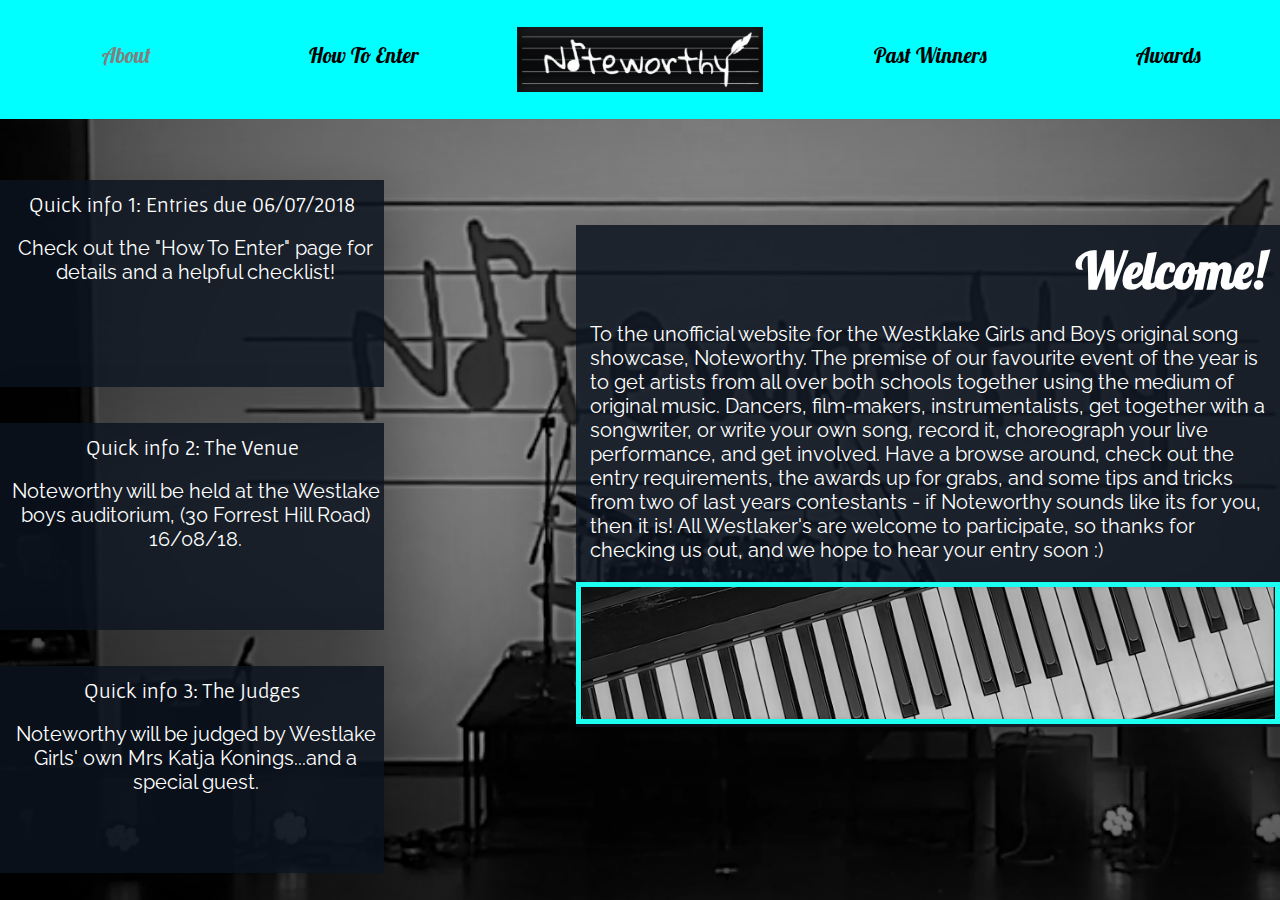
<file: index.html>
<!DOCTYPE html>
<html>
    <head>
        <title>Noteworthy</title>
        <meta charset="utf-8">
        <meta name="viewport" content="width=device-width, initial-scale=1.0, maximum-scale=2.0">
        <link rel="stylesheet" type="text/css" href="style.css">
        <link href="https://fonts.googleapis.com/css?family=Gafata|Lobster|Raleway" rel="stylesheet">


    </head>

    <body>

        <div class="mobile-display">
            <a href="index.html">
                <h2 class="site-title"> 
                    <img src="images/logo.v1.PNG" alt="Noteworthy" width="1000">
                </h2>
            </a>
        </div>





        <header>
            <nav>
                <a href="#" class="toggle-menu">&#9776;</a>
                <ul class="nav-list nav-open" id="nav">

                    <li class="about"><a href="about.html">About</a></li>

                    <li class="howtoenter"><a href="howtoenter.html">How To Enter</a></li>


                    <li class="has-logo"><a href="index.html">
                        <h2 class="site-title">
                            <img src="images/logo.v1.PNG" style="align-self: center" alt="logo">
                        </h2>
                        </a></li>


                    <li class="pastwinners"><a href="pastwinners.html">Past Winners</a></li>


                    <li class="awards"><a href="awards.html">Awards</a></li>
                </ul>
            </nav>
        </header>	



        <div class="welcomebanner"> 
            <h3> Welcome! </h3>
            <p> To the unofficial website for the Westklake Girls and Boys original song showcase, Noteworthy. The premise of our favourite event of the year is to get artists from all over both schools together using the medium of original music. Dancers, film-makers, instrumentalists, get together with a songwriter, or write your own song, record it, choreograph your live performance, and get involved. Have a browse around, check out the entry requirements, the awards up for grabs, and some tips and tricks from two of last years contestants - if Noteworthy sounds like its for you, then it is! All Westlaker's are welcome to participate, so thanks for checking us out, and we hope to hear your entry soon :) </p>
            <img class="keys" src="images/keys.jpg" style="border: 5px solid #1CFFF1;" alt="keys">
        </div>

        <div class="quickinfo1">
            <h4> Quick info 1: Entries due 06/07/2018 </h4>
            <p class="p2"> Check out the "How To Enter" page for details and a helpful checklist! </p>
        </div>


        <div class="quickinfo2"> 
            <h4> Quick info 2: The Venue </h4>

            <p class="p2">Noteworthy will be held at the Westlake boys auditorium, (30 Forrest Hill Road) 16/08/18. </p>
        </div>

        <div class="quickinfo3">
            <h4> Quick info 3: The Judges</h4>
            <p class="p2"> Noteworthy will be judged by Westlake Girls' own Mrs Katja Konings...and a special guest.</p>
        </div>



        <script src=https://cdnjs.cloudflare.com/ajax/libs/jquery/2.1.3/jquery.min.js> </script>	

        <script type="text/javascript"> 

            $(document).ready(function(){

                var ulNav= "#nav", openNav = "active";	

                $('.toggle-menu').click(function(e){

                    if($(ulNav).hasClass(openNav)){
                        $(ulNav).removeClass(openNav);
                    }else{
                        $(ulNav).addClass(openNav);
                    }
                    e.preventDefault();
                })			
            }) </script>


    </body>

</html>
</file>
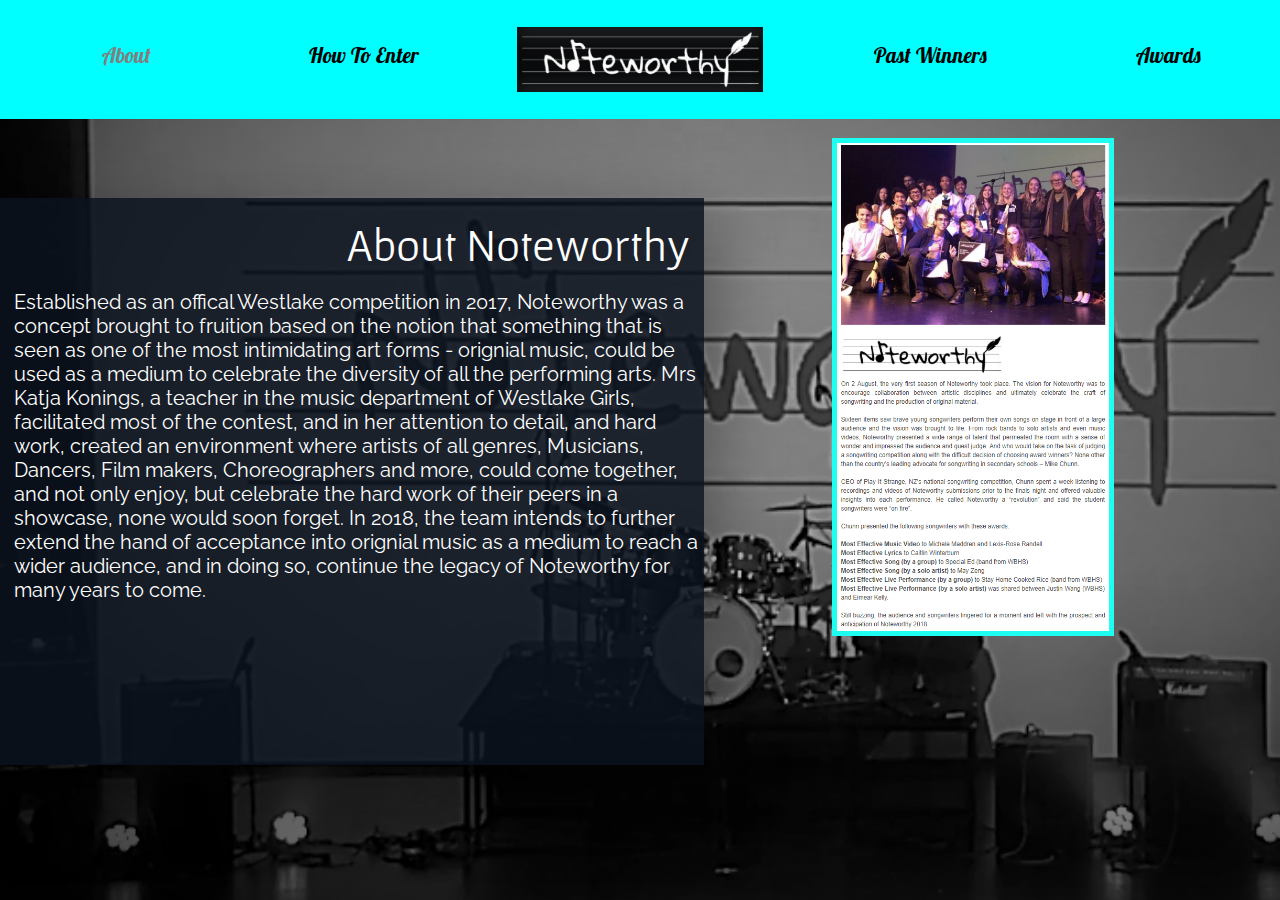
<file: about.html>
<!DOCTYPE html>
<html>
    <head>
        <title>About</title>
        <meta charset="utf-8">
        <meta name="viewport" content="width=device-width, initial-scale=1.0, maximum-scale=2.0">
        <link rel="stylesheet" type="text/css" href="style.css">
        <link href="https://fonts.googleapis.com/css?family=Gafata|Lobster|Raleway" rel="stylesheet">


    </head>

    
    <!--heading logo for the mobile version of my site-->
    
    <body>

        <div class="mobile-display">
            <a href="index.html">
                <h2 class="site-title"> 
                    <img src="images/logo.v1.PNG" alt="Noteworthy" width="100%">
                </h2>
            </a>
        </div>



<!--code for my navigation bar, using a list, hyperlinks, and my logo image in the middle--> 

        <header>
            <nav>
                <a href="#" class="toggle-menu">&#9776;</a>  <!-- for my drop down "hamburger" menu-->
                <ul class="nav-list nav-open" id="nav">

                    <li class="about"><a href="about.html">About</a></li>

                    <li class="howtoenter"><a href="howtoenter.html">How To Enter</a></li>


                    <li class="has-logo"><a href="index.html">
                        <h2 class="site-title">
                             <img src="images/logo.v1.PNG" style="align-self: center" alt="Noteworthy logo">
                        </h2>
                        </a></li>


                    <li class="pastwinners"><a href="pastwinners.html">Past Winners</a></li>


                    <li class="awards"><a href="awards.html">Awards</a></li>
                </ul>
            </nav>
        </header>	

        
        

        <div class="leftalignbox">
            <h5> About Noteworthy </h5>
            <p class="abouttext"> Established as an offical Westlake competition in 2017, Noteworthy was a concept brought to fruition based on the notion that something that is seen as one of the most intimidating art forms - orignial music, could be used as a medium to celebrate the diversity of all the performing arts. Mrs Katja Konings, a teacher in the music department of Westlake Girls, facilitated most of the contest, and in her attention to detail, and hard work, created an environment where artists of all genres, Musicians, Dancers, Film makers, Choreographers and more, could come together, and not only enjoy, but celebrate the hard work of their peers in a showcase, none would soon forget. In 2018, the team intends to further extend the hand of acceptance into orignial music as a medium to reach a wider audience, and in doing so, continue the legacy of Noteworthy for many years to come. </p>
        </div>



        <div class="article">
            <img src="images/Noteworthy%20Article.PNG" style="border: 5px solid #1CFFF1"; alt="Noteworthy article">

        </div>



<!--JavaScript for my drop down navigation. The link imports the JQuery file to my document, as my nav bar follows a specific set of JQuery rules that aren't followed by normal JavaScript-->
        
        <script src=https://cdnjs.cloudflare.com/ajax/libs/jquery/2.1.3/jquery.min.js> </script>	

        <script type="text/javascript"> 

            $(document).ready(function(){

                var ulNav= "#nav", openNav = "active";	

                $('.toggle-menu').click(function(e){

                    if($(ulNav).hasClass(openNav)){
                        $(ulNav).removeClass(openNav);
                    }else{
                        $(ulNav).addClass(openNav);
                    }
                    e.preventDefault();
                })			
            }) </script>


    </body>

</html>
</file>
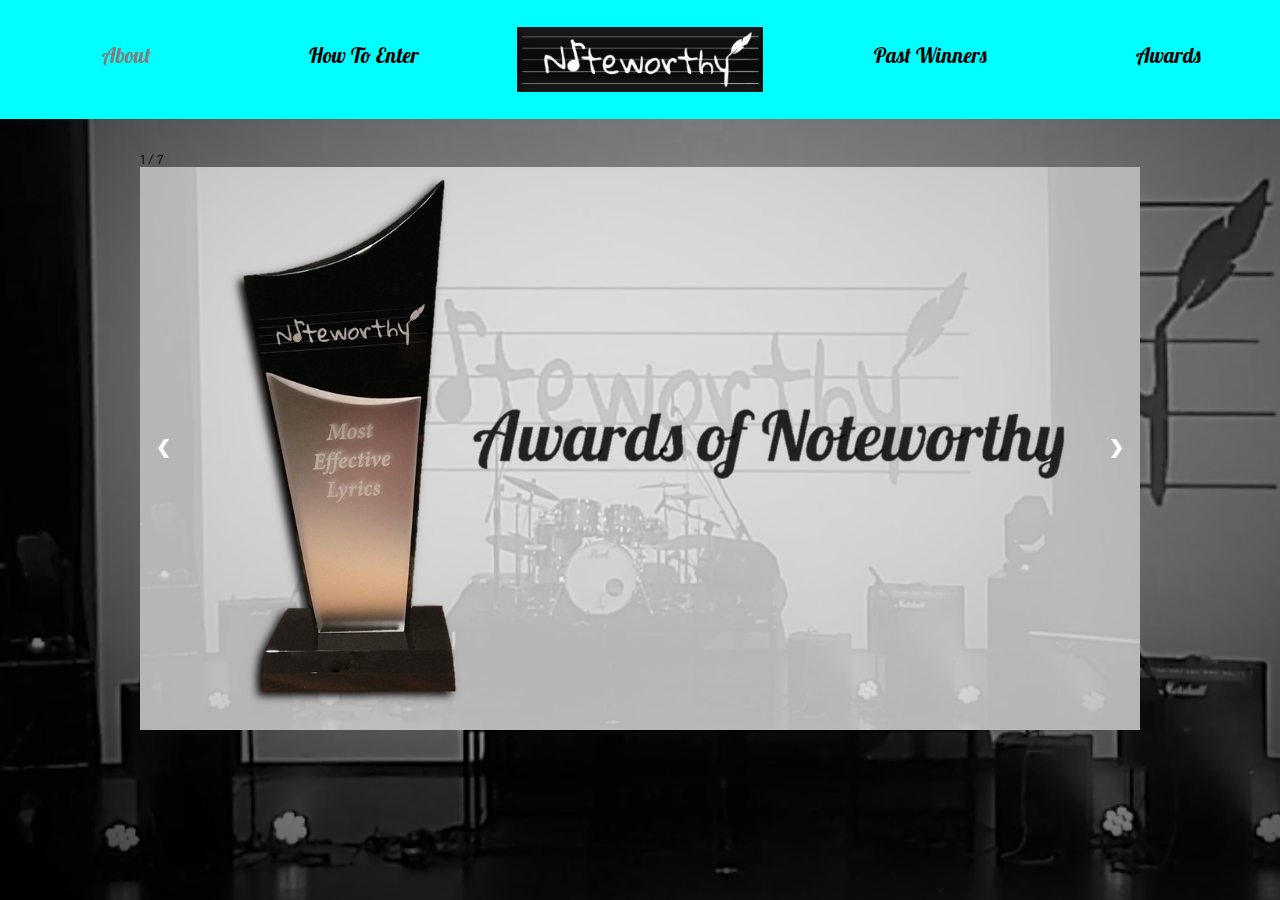
<file: awards.html>
<!DOCTYPE html>
<html>
    <head>
        <title>Awards</title>
        <meta charset="utf-8">
        <meta name="viewport" content="width=device-width, initial-scale=1.0, maximum-scale=2.0">
        <link rel="stylesheet" type="text/css" href="style.css">
        <link href="https://fonts.googleapis.com/css?family=Gafata|Lobster|Raleway" rel="stylesheet">


    </head>

    <body>

        <div class="mobile-display">
            <a href="index.html">
                <h2 class="site-title"> 
                    <img src="images/logo.v1.PNG" alt="Noteworthy" width="100%">
                </h2>
            </a>
        </div>





        <header>
            <nav>
                <a href="#" class="toggle-menu">&#9776;</a>
                <ul class="nav-list nav-open" id="nav">

                    <li class="about"><a href="about.html">About</a></li>

                    <li class="howtoenter"><a href="howtoenter.html">How To Enter</a></li>


                    <li class="has-logo"><a href="index.html">
                        <h2 class="site-title">
                             <img src="images/logo.v1.PNG" style="align-self: center" alt="Noteworthy logo">
                        </h2>
                        </a></li>


                    <li class="pastwinners"><a href="pastwinners.html">Past Winners</a></li>


                    <li class="awards"><a href="awards.html">Awards</a></li>
                </ul>
            </nav>
        </header>	


        <!-- Slideshow container -->
        <div class="slideshow-container">

            <!-- Full-width images with number and caption text -->
            <div class="mySlides fade">
                <div class="numbertext">1 / 7</div>
                <img src="images/Slide1.JPG" style="width:100%" alt="awards slideshow">
            </div>

            <div class="mySlides fade">
                <div class="numbertext">2 / 7</div>
                <img src="images/Slide2.JPG" style="width:100%" alt="awards slideshow">
            </div>

            <div class="mySlides fade">
                <div class="numbertext">3 / 7</div>
                <img src="images/Slide3.JPG" style="width:100%"alt="awards slideshow">
            </div>


            <div class="mySlides fade">
                <div class="numbertext">4 / 7</div>
                <img src="images/Slide4.JPG" style="width:100%"alt="awards slideshow">
            </div>

            <div class="mySlides fade">
                <div class="numbertext">5 / 7</div>
                <img src="images/Slide5.JPG" style="width:100%"alt="awards slideshow">
            </div>

            <div class="mySlides fade">
                <div class="numbertext">6 / 7</div>
                <img src="images/Slide6.JPG" style="width:100%"alt="awards slideshow">
            </div>

            <div class="mySlides fade">
                <div class="numbertext">7 / 7</div>
                <img src="images/Slide7.JPG" style="width:100%"alt="awards slideshow">
            </div>




            <!-- Next and previous buttons -->
            <a class="prev" onclick="plusSlides(-1)">&#10094;</a>
            <a class="next" onclick="plusSlides(1)">&#10095;</a>
        </div>
        <br>




        <script src=https://cdnjs.cloudflare.com/ajax/libs/jquery/2.1.3/jquery.min.js> </script>	

        <script type="text/javascript"> 

            $(document).ready(function(){

                var ulNav= "#nav", openNav = "active";	

                $('.toggle-menu').click(function(e){

                    if($(ulNav).hasClass(openNav)){
                        $(ulNav).removeClass(openNav);
                    }else{
                        $(ulNav).addClass(openNav);
                    }
                    e.preventDefault();
                })			
            }) </script>

        <script>


            var slideIndex = 1;
            showSlides(slideIndex);

            // Next/previous controls
            function plusSlides(n) {
                showSlides(slideIndex += n);
            }

            // Thumbnail image controls
            function currentSlide(n) {
                showSlides(slideIndex = n);
            }

            function showSlides(n) {
                var i;
                var slides = document.getElementsByClassName("mySlides");
                var dots = document.getElementsByClassName("dot");
                if (n > slides.length) {slideIndex = 1} 
                if (n < 1) {slideIndex = slides.length}
                for (i = 0; i < slides.length; i++) {
                    slides[i].style.display = "none"; 
                }
                for (i = 0; i < dots.length; i++) {
                    dots[i].className = dots[i].className.replace(" active", "");
                }
                slides[slideIndex-1].style.display = "block"; 
                dots[slideIndex-1].className += " active";
            }




        </script>

    </body>

</html>
</file>
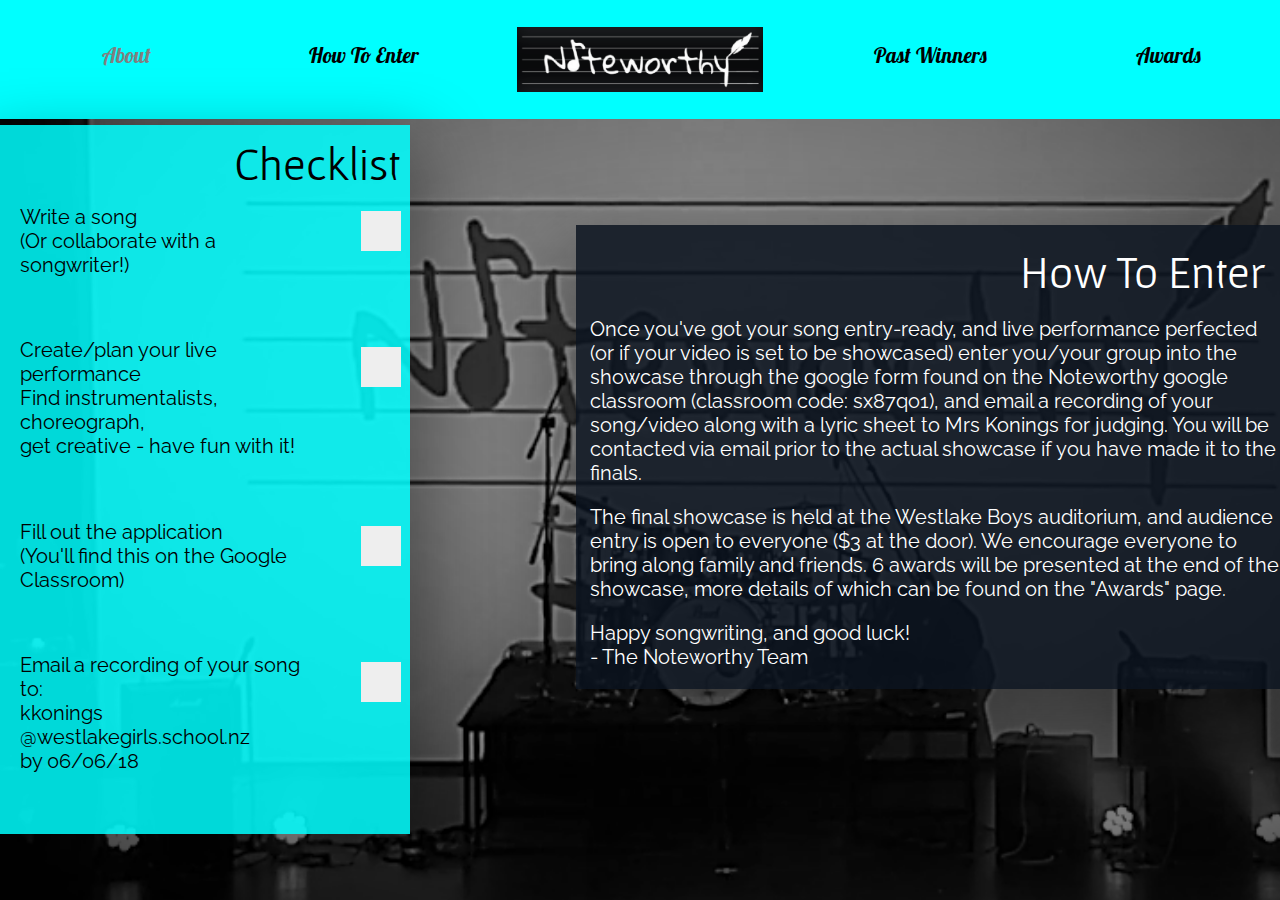
<file: howtoenter.html>
<!DOCTYPE html>
<html class="hte">
    <head>
        <title>How To Enter</title>
        <meta charset="utf-8">
        <meta name="viewport" content="width=device-width, initial-scale=1.0, maximum-scale=2.0">
        <link rel="stylesheet" type="text/css" href="style.css">
        <link href="https://fonts.googleapis.com/css?family=Gafata|Lobster|Raleway" rel="stylesheet">


    </head>

    <body>

        <div class="mobile-display">
            <a href="index.html">
                <h2 class="site-title"> 
                    <img src="images/logo.v1.PNG" alt="Noteworthy" width="100%">
                </h2>
            </a>
        </div>




        <header>
            <nav>
                <a href="#" class="toggle-menu">&#9776;</a>
                <ul class="nav-list nav-open" id="nav">

                    <li class="about"><a href="about.html">About</a></li>

                    <li class="howtoenter"><a href="howtoenter.html">How To Enter</a></li>


                    <li class="has-logo"><a href="index.html">
                        <h2 class="site-title">
                             <img src="images/logo.v1.PNG" style="align-self: center" alt="Noteworthy logo">
                        </h2>
                        </a></li>


                    <li class="pastwinners"><a href="pastwinners.html">Past Winners</a></li>


                    <li class="awards"><a href="awards.html">Awards</a></li>
                </ul>
            </nav>
        </header>	






        <div class="welcomebanner"> 
            <h5> How To Enter </h5>

            <p> Once you've got your song entry-ready, and live performance perfected (or if your video is set to be showcased) enter you/your group into the showcase through the google form found on the Noteworthy google classroom (classroom code: sx87qo1), and email a recording of your song/video along with a lyric sheet to Mrs Konings for judging. You will be contacted via email prior to the actual showcase if you have made it to the finals. </p>

            <p> The final showcase is held at the Westlake Boys auditorium, and audience entry is open to everyone ($3 at the door). We encourage everyone to bring along family and friends. 6 awards will be presented at the end of the showcase, more details of which can be found on the "Awards" page.  </p> 

            <p> Happy songwriting, and good luck! <br> - The Noteworthy Team </p>  

        </div>


        <div class="checklist">

            <h6> Checklist </h6>  
            &nbsp;
            <label class="container"> Write a song <br> (Or collaborate with a songwriter!)
                <input type="checkbox">
                <span class="checkmark"></span>
            </label>

            <label class="container"> Create/plan your live performance <br> Find instrumentalists, choreograph, <br> get creative - have fun with it!
                <input type="checkbox">
                <span class="checkmark"></span>
            </label>

            <label class="container"> Fill out the application <br> (You'll find this on the Google Classroom)
                <input type="checkbox">
                <span class="checkmark"></span>
            </label>

            <label class="container"> Email a recording of your song to: <br> kkonings @westlakegirls.school.nz <br> by 06/06/18
                <input type="checkbox">
                <span class="checkmark"></span>
            </label>


        </div> 

        <script src=https://cdnjs.cloudflare.com/ajax/libs/jquery/2.1.3/jquery.min.js> </script>	

        <script type="text/javascript"> 

            $(document).ready(function(){

                var ulNav= "#nav", openNav = "active";	

                $('.toggle-menu').click(function(e){

                    if($(ulNav).hasClass(openNav)){
                        $(ulNav).removeClass(openNav);
                    }else{
                        $(ulNav).addClass(openNav);
                    }
                    e.preventDefault();
                })			
            }) </script>


    </body>

</html>
</file>
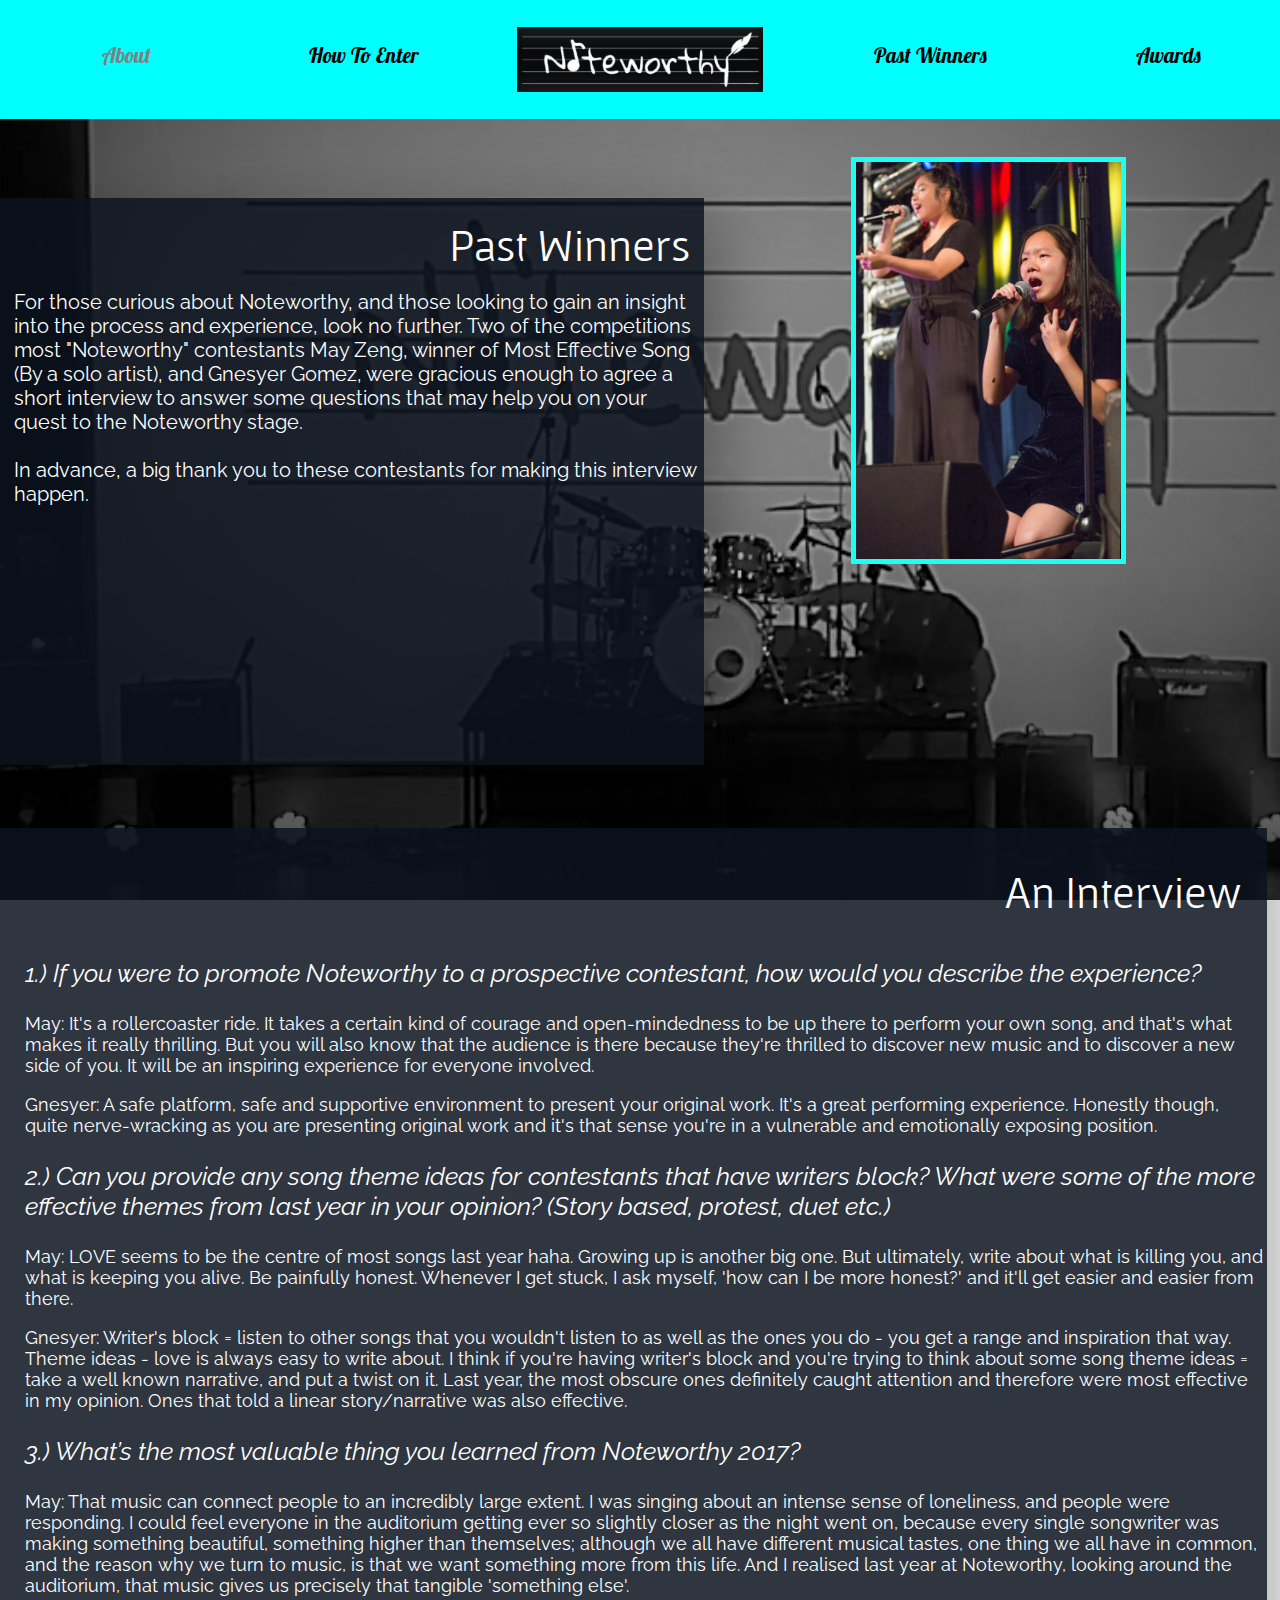
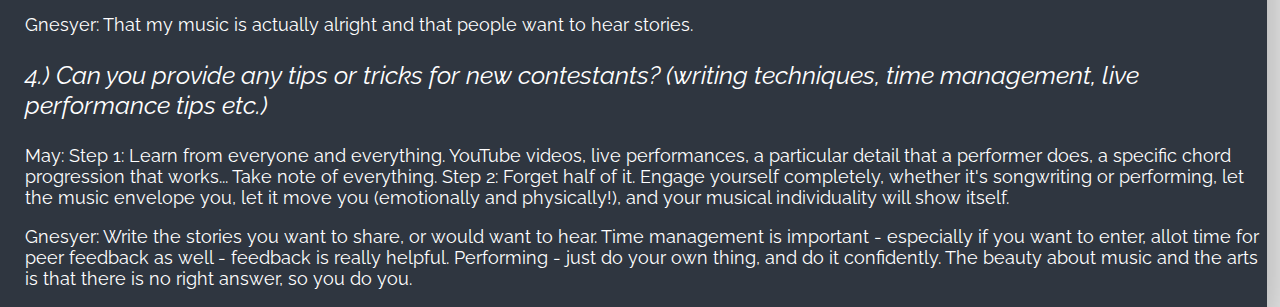
<file: pastwinners.html>
<!DOCTYPE html>
<html>
    <head>
        <title>Past Winners</title>
        <meta charset="utf-8">
        <meta name="viewport" content="width=device-width, initial-scale=1.0, maximum-scale=2.0">
        <link rel="stylesheet" type="text/css" href="style.css">
        <link href="https://fonts.googleapis.com/css?family=Gafata|Lobster|Raleway" rel="stylesheet">


    </head>

    <body>

        <div class="mobile-display">
            <a href="index.html">
                <h2 class="site-title"> 
                    <img src="images/logo.v1.PNG" alt="Noteworthy" width="100%">
                </h2>
            </a>
        </div>




        <header>
            <nav>
                <a href="#" class="toggle-menu">&#9776;</a>
                <ul class="nav-list nav-open" id="nav">

                    <li class="about"><a href="about.html">About</a></li>

                    <li class="howtoenter"><a href="howtoenter.html">How To Enter</a></li>


                    <li class="has-logo"><a href="index.html">
                        <h2 class="site-title">
                             <img src="images/logo.v1.PNG" style="align-self: center" alt="Noteworthy logo">
                        </h2>
                        </a></li>


                    <li class="pastwinners"><a href="pastwinners.html">Past Winners</a></li>


                    <li class="awards"><a href="awards.html">Awards</a></li>
                </ul>
            </nav>
        </header>	



        <div class="leftalignbox">
            <h5> Past Winners </h5>   
            <p class="abouttext"> For those curious about Noteworthy, and those looking to gain an insight into the process and experience, look no further. Two of the competitions most "Noteworthy" contestants May Zeng, winner of Most Effective Song (By a solo artist), and Gnesyer Gomez, were gracious enough to agree a short interview to answer some questions that may help you on your quest to the Noteworthy stage. <br><br> In advance, a big thank you to these contestants for making this interview happen. </p>
        </div>

        <div class="pastwinnerspic">  
            <img src="images/MayAndGnes.jpg" style="border: 5px solid #1CFFF1" alt="past winners May and Gnesyer">
        </div>


        <div class="transcript">
            <h5> An Interview </h5>
            &nbsp;

            <p class="question"> 1.) If you were to promote Noteworthy to a prospective contestant, how would you describe the experience? </p>


            <p class="may"> May: It's a rollercoaster ride. It takes a certain kind of courage and open-mindedness to be up there to perform your own song, and that's what makes it really thrilling. But you will also know that the audience is there because they're thrilled to discover new music and to discover a new side of you. It will be an inspiring experience for everyone involved. </p>

            <p class="gnes"> Gnesyer: A safe platform, safe and supportive environment to present your original work. It's a great performing experience. Honestly though, quite nerve-wracking as you are presenting original work and it's that sense you're in a vulnerable and emotionally exposing position. </p>


            <p class="question"> 2.) Can you provide any song theme ideas for contestants that have writers block? What were some of the more effective themes from last year in your opinion? (Story based, protest, duet etc.) </p>

            <p class="may"> May: LOVE seems to be the centre of most songs last year haha. Growing up is another big one. But ultimately, write about what is killing you, and what is keeping you alive. Be painfully honest. Whenever I get stuck, I ask myself, 'how can I be more honest?' and it'll get easier and easier from there.</p>

            <p class="gnes"> Gnesyer: Writer's block = listen to other songs that you wouldn't listen to as well as the ones you do - you get a range and inspiration that way. 

                Theme ideas - love is always easy to write about. I think if you're having writer's block and you're trying to think about some song theme ideas = take a well known narrative, and put a twist on it. Last year, the most obscure ones definitely caught attention and therefore were most effective in my opinion. Ones that told a linear story/narrative was also effective. </p>


            <p class="question"> 3.) What’s the most valuable thing you learned from Noteworthy 2017? </p>

            <p class="may"> May: That music can connect people to an incredibly large extent. I was singing about an intense sense of loneliness, and people were responding. I could feel everyone in the auditorium getting ever so slightly closer as the night went on, because every single songwriter was making something beautiful, something higher than themselves; although we all have different musical tastes, one thing we all have in common, and the reason why we turn to music, is that we want something more from this life. And I realised last year at Noteworthy, looking around the auditorium, that music gives us precisely that tangible 'something else'.</p> 

            <p class="gnes"> Gnesyer: That my music is actually alright and that people want to hear stories. </p>


            <p class="question"> 4.) Can you provide any tips or tricks for new contestants? (writing techniques, time management, live performance tips etc.) </p>

            <p class="may"> May: Step 1: Learn from everyone and everything. YouTube videos, live performances, a particular detail that a performer does, a specific chord progression that works... Take note of everything.

                Step 2: Forget half of it. Engage yourself completely, whether it's songwriting or performing, let the music envelope you, let it move you (emotionally and physically!), and your musical individuality will show itself.</p>

            <p class="gnes"> Gnesyer: Write the stories you want to share, or would want to hear. Time management is important - especially if you want to enter, allot time for peer feedback as well - feedback is really helpful. Performing - just do your own thing, and do it confidently. The beauty about music and the arts is that there is no right answer, so you do you.</p>

        </div>



        <script src=https://cdnjs.cloudflare.com/ajax/libs/jquery/2.1.3/jquery.min.js> </script>	

        <script type="text/javascript"> 

            $(document).ready(function(){

                var ulNav= "#nav", openNav = "active";	

                $('.toggle-menu').click(function(e){

                    if($(ulNav).hasClass(openNav)){
                        $(ulNav).removeClass(openNav);
                    }else{
                        $(ulNav).addClass(openNav);
                    }
                    e.preventDefault();
                })			
            }) </script>


    </body>

</html>
</file>
<file: style.css>
html,header, footer, body, nav, div, img, a,ul, li, h1, h2{
    margin: 0;
    padding: 0;
    text-decoration: none;
    list-style-type: none;
}

html, body {
    max-width: 100%;
    overflow-y:visible;
    overflow-x: hidden;
}

.hte {

    max-width: 100%;
    overflow-y:hidden;
    overflow-x:hidden;


}


*{
    box-sizing: border-box;

}

html{
    font-size: 14px;
}
body{
    width: 100%;
    margin:0;
    font-family: Gafata, sans-serif;
    background-image: url(images/Noteworthy%20Stage222.png);
    background-repeat: no-repeat;
    background-attachment: fixed;
    background-size: cover;
}
a:link, a:visited{
    color:black;
    text-align: center;
    font-family: Lobster, cursive;
    transition: .2s color ease-in-out;
    width: 17rem;
    height: 8.5rem;
}
a:hover, a:active{
    color: grey;
}

.welcomebanner {

    background-color: rgba(10, 19, 31,0.85);
    box-shadow: 0px 31px 64.78px 14.22px rgba(0, 0, 0, 0.35);
    position: absolute;
    left: 45%;
    top: 25%;
    min-width: 55%;
    height: auto;
    z-index: 3;
}

h3 {
    font-family: Lobster, cursive;
    color: #ffffff;
    font-size: 50px;
    padding-right: 2%;
    margin: 0 auto;
    padding-top: 2%;
    text-align: right;

}

h4 {
    font-family: Gafata;
    color: #ffffff;
    font-size: 22px;
    padding-top: 3%;
    margin: 0 auto;
    font-weight: normal;
    text-align: center;

}


h5 {
    font-family: Gafata;
    color: #ffffff;
    font-size: 46px;
    font-weight: normal;
    margin: 0 auto;
    padding-top: 3%;
    padding-right: 2%;
    text-align: right;

}

h6 {
    font-family: Gafata;
    color: black;
    font-size: 46px;
    font-weight: normal;
    margin: 0 auto;
    padding-top: 3%;
    padding-right: 2%;
    text-align: right;

}




p {
    font-family: raleway;
    color: #ffffff;
    text-align: left;
    padding-left: 2%;
    font-size: 20px;

}

.p2 {

    font-family: raleway;
    color: #ffffff;
    text-align: center;
    font-size: 20px; 

}

.abouttext {

    font-family: raleway;
    color: #ffffff;
    text-align: left;
    font-size: 20px; 


}


.keys {
    max-width: 100%;
    margin-bottom: 0;
}


.quickinfo1{

    background-color: rgba(10, 19, 31, 0.85);
    box-shadow: 0px 31px 64.78px 14.22px rgba(0, 0, 0, 0.35);
    position: absolute;
    left: 0%;
    top: 20%;
    width: 30%;
    height: 23%;
    z-index: 4;
}


.quickinfo2{

    background-color: rgba(10, 19, 31, 0.85);
    box-shadow: 0px 31px 64.78px 14.22px rgba(0, 0, 0, 0.35);
    position: absolute;
    left: 0%;
    top: 47%;
    width: 30%;
    height: 23%;
    z-index: 4;
}


.quickinfo3 {

    background-color: rgba(10, 19, 31, 0.85);
    box-shadow: 0px 31px 64.78px 14.22px rgba(0, 0, 0, 0.35);
    position: absolute;
    left: 0%;
    top: 74%;
    width: 30%;
    height: 23%;
    z-index: 4;
}


.leftalignbox {

    background-color: rgba(10, 19, 31,0.85);
    box-shadow: 0px 31px 64.78px 14.22px rgba(0, 0, 0, 0.35);
    position: absolute;
    right: 45%;
    top: 22%;
    min-width: 55%;
    height: 63%;
    z-index: -5;
}


.article img {

    max-width: 22%;   
    margin: 0 auto;
    margin-right: 13%;
    margin-top: 1.5%;
    float: right;



}

.checklist {

    background-color:rgba(0,255,255,0.85);
    box-shadow: 0px 31px 64.78px 14.22px rgba(0, 0, 0, 0.35);
    margin-top: 0.5%;
    position: relative;
    right: 0%;
    width: 32%;
    height: auto;



}


.transcript{

    background-color: rgba(10, 19, 31,0.85);
    box-shadow: 0px 31px 64.78px 14.22px rgba(0, 0, 0, 0.35);
    position: absolute;
    right: 1%;
    top: 92%;
    min-width: 98%;
    height: auto;
    z-index: -5;

}



/*following code is for the checklist on my "how to enter" page*/

/* Styling the container */

.container {
    display: block;
    position: relative;
    top: 5%;
    padding-left: 5%;
    padding-right: 20%;
    padding-bottom: 15%;
    margin: 0 auto;
    cursor: pointer;
    font-family: raleway;
    font-size: 20px;
    color: black;

}

/* Hides the default checkbox */
.container input {
    position: absolute;
    opacity: 0;
    cursor: pointer;
}

/* Create the checkbox */
.checkmark {
    position: absolute;
    top: 5%;
    padding: 5px;
    right: 2%;
    height: 40px;
    width: 40px;
    background-color: #eee;
}

/* grey on hover */
.container:hover input ~ .checkmark {
    background-color: #ccc;
}

/* When the checkbox is checked, black background */
.container input:checked ~ .checkmark {
    background-color: black;
}

.checkmark:after {
    content: "";
    position: absolute;
    display: none;
}

/* Show the checkmark when clicked */
.container input:checked ~ .checkmark:after {
    display: block;
}

/* Styling the checkmark */
.container .checkmark:after {

    left: 15px;
    top: 3px;
    width: 10px;
    height: 25px;
    border: solid white;
    border-width: 0 3px 3px 0;
    -webkit-transform: rotate(45deg);
    -ms-transform: rotate(45deg);
    transform: rotate(45deg);
}


/*content style*/

.pastwinnerspic img {

    max-width: 21.5%;   
    margin: 0 auto;
    margin-right: 12%;
    margin-top: 3%;
    float: right;

}


main{
    padding: 1.5rem;
    line-height: 2.6rem;
}
section>p{
    text-indent: 2.6rem;
}

/*styling the header part*/
.toggle-menu{
    display: none;
}
header{
    margin:0 auto;
    height: auto;
    text-align: center;
    background-color: aqua;
}
.site-title img{
    max-width: 75%;
    margin: 0 auto;
    display: inline-block;
    vertical-align: middle;
    -webkit-filter: grayscale(90%);
    -moz-filter: grayscale(90%);
    filter: grayscale(90%);
}


.nav-list{
    display: flex;
    flex-flow: row;
    justify-content: center;
    align-items: center;
    white-space: nowrap;
}
.nav-list > li {
    position: relative;
}

.nav-list>li:not(.has-logo)>a{

    display:inherit;
    font-size: 21px;
    padding-top: 3rem;
    padding-left: 1rem;
    text-align: center;
    align-items: center;
}


.nav-list ul{
    position: absolute;
    z-index: 1010;
    background-color: #fff;
    line-height: 2rem;
    left: -9999px;	
}

.nav-list ul a{
    font-weight: normal;
    display: block;
    padding: .3rem 1rem;
}

.nav-list > li:hover a + ul{
    left: 0;
    top:100%;
}

.mobile-display{
    display: none;
}



.question {

    font-size: 25px;
    font-style: oblique;

}

.may {

    font-size: 18px;
}

.gnes {

    font-size: 18px;

}




* { 
    box-sizing:border-box
}

/* Slideshow-container */

.slideshow-container {
    max-width: 1000px;
    position: relative;
    margin: auto;
    margin-top: 2.5%;
}

/* Hide the images by default */
.mySlides {
    display: none;
    position: static;
    z-index: -5;
}

/* Next and back buttons */
.prev, .next {
    cursor: pointer;
    position: absolute;
    top: 50%;
    width: auto;
    margin-top: -22px;
    padding: 16px;
    color: white;
    font-weight: bold;
    font-size: 18px;
    transition: 0.6s ease;
    border-radius: 0 3px 3px 0;
}

/* move the next button right */
.next {
    right: 0;
    border-radius: 3px 0 0 3px;
}

/* On hover, add a black background color with a little bit see-through */
.prev:hover, .next:hover {
    background-color: rgba(0,0,0,0.8);
}



/* the media query codes for the device screen size breakpoint in which the location of my images and text alters to fit the mobile version of my page */

@media only screen and (max-width: 60rem){

    html, body {
        max-width: 100%;
        overflow:visible;
    }



    /* the following code is for my drop down navigation menu. */


    /*codes for my hamburger button icon, which allows access to the drop down menu*/

    .toggle-menu{ 
        display: block;
        max-width: inherit;                
        max-height: 38px;
        background-color: #00ffff;
        text-align: center;
        font-size: 30px;
        z-index: 4;


    }

    .hte {

        max-width: 100%;
        overflow-y:visible;
        overflow-x:hidden;


    }

    /* changes the colour of the button when hovered over */

    .toggle-menu:hover {

        background-color: darkcyan;

    }


    /* styling the navigation menu */

    .nav-list{ 
        position: absolute;
        display: block;
        width: 100%;
        line-height: 1rem;
        z-index: 4;
        max-height: 0;
        background-color: #fff;
        overflow:hidden;

    }


    a:link, a:visited{
        color:black;
        font-family: Lobster, cursive;
        transition: .2s color ease-in-out;
        width: inherit;
        z-index: 4;

    }

    .has-logo{
        display: none;
    }

    header{
        height:2%;
        text-align: center;
        background-color: #5CEFE1;
        z-index: 4;
    }

    .active{
        max-height: 50rem;
        overflow:visible;
        z-index: 4;
    }


    .nav-list  ul{
        position: absolute;
        text-indent: 2rem;
        z-index: 4;
        text-align: center;
    }



    /* for my logo, so it stays at the top and still functions as the home button */

    .mobile-display{ 
        display: block;
        margin:2rem auto;
        text-align: center;
        z-index: 4;    
    }

    .site-title img{
        max-width: 100%;
        padding-bottom: 0;
        margin-top: -25px;
        margin-bottom: -27px;
        display: inline-block;
        vertical-align: middle;
        -webkit-filter: grayscale(90%);
        -moz-filter: grayscale(90%);
        filter: grayscale(90%);
    }




    /* following is to code for the changing size for my attrubuts of my pages*/
    .welcomebanner {

        background-color: rgba(10, 19, 31,0.85);
        display: inline-block;
        left: 0%;
        margin-top: 20%;
        min-width:98%;
        height: auto;
        position: relative;
        z-index: -5;
    }

    .keys {
        max-width: 100%;


    }
    .quickinfo1{

        background-color: rgba(10, 19, 31, 0.85); 
        box-shadow: 0px 31px 64.78px 14.22px rgba(0, 0, 0, 0.35);
        position: relative;
        left: 0.5%;
        height: auto;
        width: 98%;
        z-index: -5;
        padding-bottom: 20px;
        margin-bottom: -175px;
     
    }


    .quickinfo2{

        background-color: rgba(10, 19, 31, 0.85); 
        box-shadow: 0px 31px 64.78px 14.22px rgba(0, 0, 0, 0.35);
        position: relative;
        left: 0.5%;
        height: auto;
        width: 98%;
        z-index: -5;
        padding-bottom: 20px;
        margin-bottom: -175px;
    }




    .quickinfo3 {

        background-color: rgba(10, 19, 31, 0.85); 
        box-shadow: 0px 31px 64.78px 14.22px rgba(0, 0, 0, 0.35);
        position: relative;
        left: 0.5%;
        height: auto;
        width: 98%;
        z-index: -5;
        padding-bottom: 20px;
        margin-bottom:-175px;
    }


    .aboutnoteworthy {

        background-color: rgba(10, 19, 31,0.85);
        box-shadow: 0px 31px 64.78px 14.22px rgba(0, 0, 0, 0.35);
        position: absolute;
        right: 2%;
        top: 25%;
        min-width: 98%;
        height: auto;
        z-index: -5;
    }


    .leftalignbox {

        background-color: rgba(10, 19, 31,0.85);
        display: inline-block;
        left: 0%;
        margin-top: 60px;
        margin-bottom: 30px;
        min-width:98%;
        height: auto;
        position: relative;
        z-index: -5;
    }

    .checklist {

        margin-top: 20%;
        margin-bottom: -1%;
        position: relative;
        right: 2%;
        width: 98%;
        height: auto;

    }

    .pastwinnerspic img {

        position: relative;    
        max-width: 98%;   
        margin: 0 auto;
        margin-right: 1%;
        margin-left: 1%;
        float: right;

    }

    .article img {

        position: relative;    
        max-width: 98%;   
        margin: 0 auto;
        margin-right: 1%;
        margin-left: 1%;
        float: right;


    }

    .transcript {
        background-color: rgba(10, 19, 31,0.85);
        display: inline-block;
        left: 0%;
        margin-top: 30px;
        margin-bottom: 10px;
        min-width:98%;
        height: auto;
        position: relative;
        z-index: -5;
    }



    * {box-sizing:border-box}


    .slideshow-container {
        max-width: 1000px;
        position: static;
        margin: auto;
        margin-top: 35%;
        z-index: -5;
    }    

    .prev, .next {
        cursor: pointer;
        position: absolute;
        top: 55%;
        width: auto;
        margin-top: -22px;
        padding: 16px;
        color: white;
        font-weight: bold;
        font-size: 18px;
        transition: 0.6s ease;
        border-radius: 0 3px 3px 0;
    }


}
</file>
